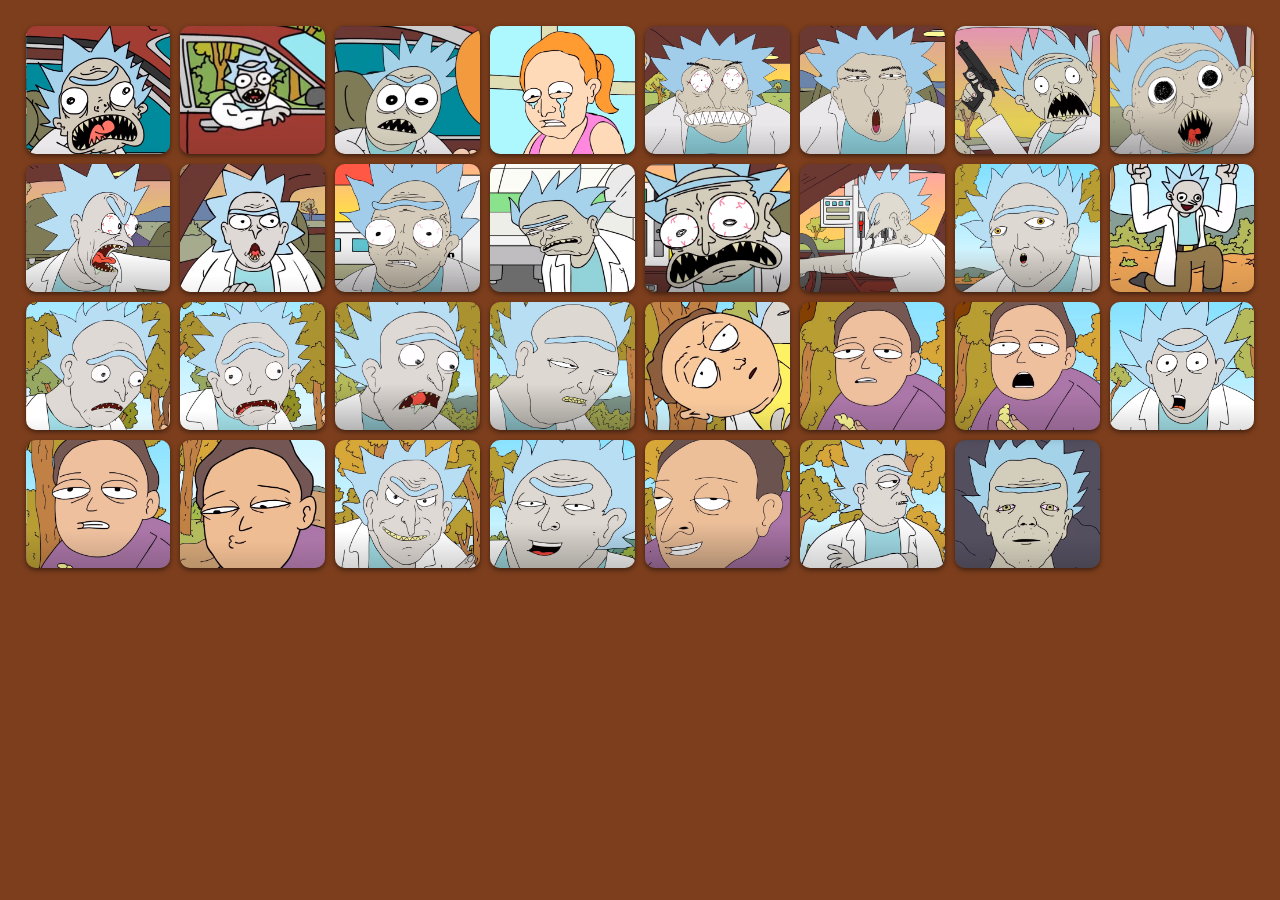
<file: index.html>
<!doctype>
<html lang="en">
<head>
    <title>Bushworld Adventure</title>

    <meta name="viewport" content="width=device-width, initial-scale=1"  />

    <link href="css/reset.css" rel="stylesheet" />
    <link href="https://fonts.googleapis.com/css2?family=Roboto&display=swap" rel="stylesheet">
    <link href="css/bushworld.css" rel="stylesheet" />
</head>
<body>

<ul id="audio-clips"></ul>

<script src="js/bushworld.js"></script>
</body>
</html>
</file>
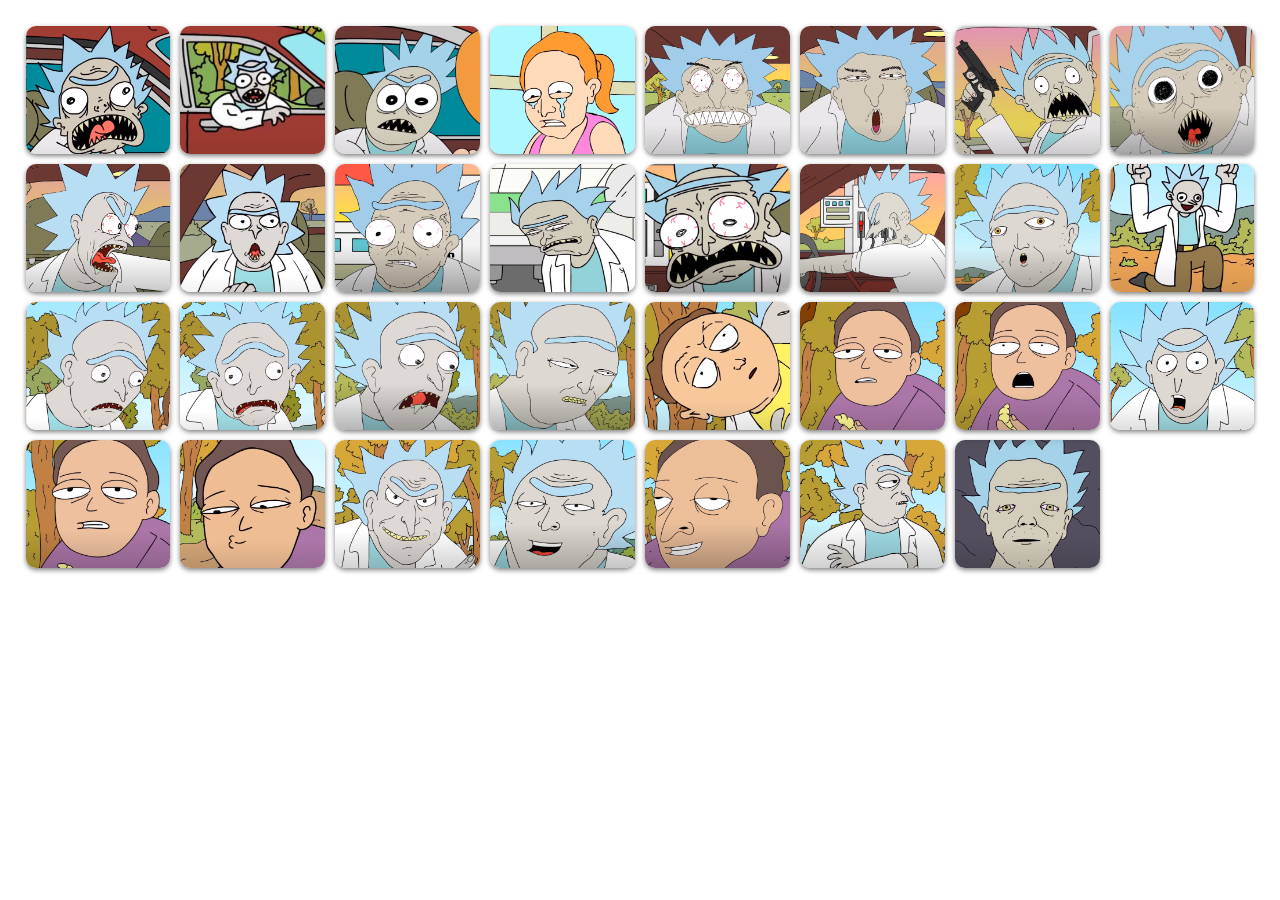
<file: bushworld/index.html>
<!doctype>
<html lang="en">
<head>
    <title>Bushworld Adventure</title>

    <meta name="viewport" content="width=device-width, initial-scale=1"  />

    <link href="../css/reset.css" rel="stylesheet" />
    <link href="https://fonts.googleapis.com/css2?family=Roboto&display=swap" rel="stylesheet">
    <link href="../css/soundboard.css" rel="stylesheet" />
</head>
<body>

<ul id="audio-clips"></ul>

<script src="../js/soundboard.js"></script>
<script>
    const audioFiles = [...Array(31).keys()].map((i) => "audio/bushworld-" + (i + 1).toString().padStart(2, "0") + ".ogg");

    const labels = [
        "Morty! Morty!!",
        "Get in the car Morty! Get in the car!!",
        "Get in the fucking car Morty!",
        "I'm calling the police. I'm calling the police",
        "We're gonna go for a drive! Big ol' drive Morty! 8 hour drive!",
        "We've got to go to Bendigo to get me green cube!",
        "I did some science to me portal gun, and now it's also a real gun",
        "I've got a real gun Morty!",
        "Shut the fuck up Morty! Shut the fuck up!",
        "Wait one sec, we gotta go get some petrol first",
        "Get a paddle pop Morty",
        "Naaa",
        "Oh no! I've filled it with Diesel!",
        "Oh shit! Argh",
        "We're in the bloody bush dimension Morty",
        "Yay Morty, yay!",
        "Oh no! I've gotta suck your penis Morty",
        "I've gotta suck your little Morty penis to get the venom out now",
        "Come on Morty, just one little succ",
        "I've gotta suck your little Morty penis",
        "Dad? N..No..",
        "P..p..put this on your cock",
        "Put the witchetty grub on your cock",
        "What are you racist?",
        "Put the witchetty grub on your cock",
        "Hehe. Put the witchetty grub on your cock",
        "That's not a bush wizard, that's your dad",
        "Shut up Morty, you didn't know",
        "Had no idea",
        "Oi Jerry, jazzy boy",
        "Oh yeah?",
    ];

    const thumbnails = [
        "img/morty!.png",
        "img/get-in-the-car.png",
        "img/fucking-car.png",
        "img/police.png",
        "img/8-hour-drive.png",
        "img/cube.png",
        "img/gun.png",
        "img/real-gun.png",
        "img/shut-the-fuck-up.png",
        "img/petrol.png",
        "img/paddle-pop.png",
        "img/naaa.png",
        "img/diesel.png",
        "img/shit.png",
        "img/bloody-bush-dimension.png",
        "img/yay-morty.png",
        "img/gotta-succ.png",
        "img/morty-penis.png",
        "img/just-one-succ.png",
        "img/gotta-succ-morty.png",
        "img/dad-no.png",
        "img/put-this-on-your-cock.png",
        "img/witchety-grub-1.png",
        "img/racist.png",
        "img/witchety-grub-2.png",
        "img/hehe-witchety-grub.png",
        "img/not-a-bush-wizard.png",
        "img/didnt-know.png",
        "img/no-idea.png",
        "img/jazzy-boy.png",
        "img/oh-yeah.png",
    ];

    SoundBoard(audioFiles, labels, thumbnails);
</script>
</body>
</html>
</file>
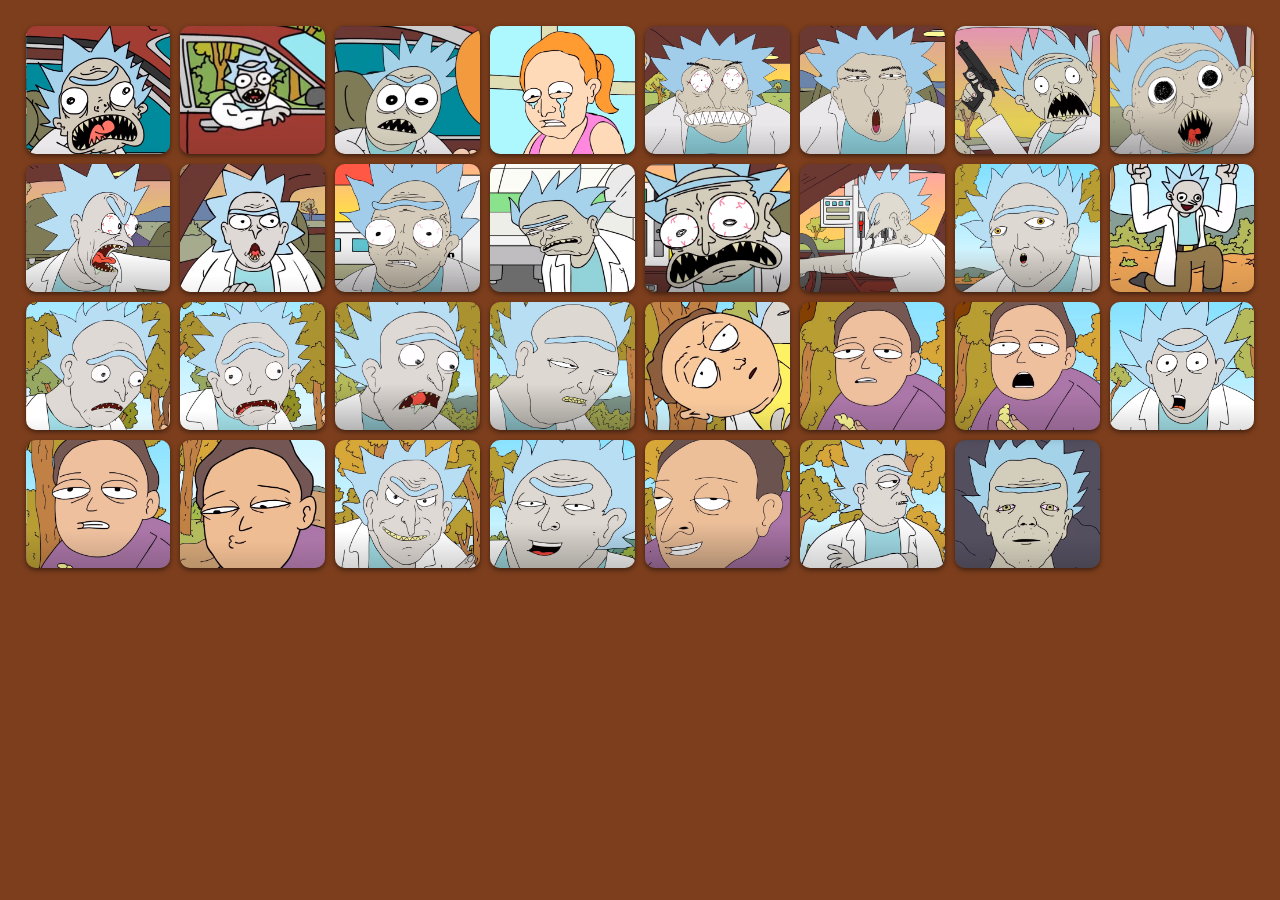
<file: Bushworld/index.html>
<!doctype>
<html lang="en">
<head>
    <title>Bushworld Adventure</title>

    <meta name="viewport" content="width=device-width, initial-scale=1"  />

    <link href="../css/reset.css" rel="stylesheet" />
    <link href="https://fonts.googleapis.com/css2?family=Roboto&display=swap" rel="stylesheet">
    <link href="../css/soundboard.css" rel="stylesheet" />

    <style>
        body {
            background: #7c3e1d;
        }
    </style>
</head>
<body>

<ul id="audio-clips"></ul>

<script src="../js/soundboard.js"></script>
<script>
    const audioFiles = [...Array(31).keys()].map((i) => "audio/bushworld-" + (i + 1).toString().padStart(2, "0") + ".ogg");

    const labels = [
        "Morty! Morty!!",
        "Get in the car Morty! Get in the car!!",
        "Get in the fucking car Morty!",
        "I'm calling the police. I'm calling the police",
        "We're gonna go for a drive! Big ol' drive Morty! 8 hour drive!",
        "We've got to go to Bendigo to get me green cube!",
        "I did some science to me portal gun, and now it's also a real gun",
        "I've got a real gun Morty!",
        "Shut the fuck up Morty! Shut the fuck up!",
        "Wait one sec, we gotta go get some petrol first",
        "Get a paddle pop Morty",
        "Naaa",
        "Oh no! I've filled it with Diesel!",
        "Oh shit! Argh",
        "We're in the bloody bush dimension Morty",
        "Yay Morty, yay!",
        "Oh no! I've gotta suck your penis Morty",
        "I've gotta suck your little Morty penis to get the venom out now",
        "Come on Morty, just one little succ",
        "I've gotta suck your little Morty penis",
        "Dad? N..No..",
        "P..p..put this on your cock",
        "Put the witchetty grub on your cock",
        "What are you racist?",
        "Put the witchetty grub on your cock",
        "Hehe. Put the witchetty grub on your cock",
        "That's not a bush wizard, that's your dad",
        "Shut up Morty, you didn't know",
        "Had no idea",
        "Oi Jerry, jazzy boy",
        "Oh yeah?",
    ];

    const thumbnails = [
        "img/morty!.png",
        "img/get-in-the-car.png",
        "img/fucking-car.png",
        "img/police.png",
        "img/8-hour-drive.png",
        "img/cube.png",
        "img/gun.png",
        "img/real-gun.png",
        "img/shut-the-fuck-up.png",
        "img/petrol.png",
        "img/paddle-pop.png",
        "img/naaa.png",
        "img/diesel.png",
        "img/shit.png",
        "img/bloody-bush-dimension.png",
        "img/yay-morty.png",
        "img/gotta-succ.png",
        "img/morty-penis.png",
        "img/just-one-succ.png",
        "img/gotta-succ-morty.png",
        "img/dad-no.png",
        "img/put-this-on-your-cock.png",
        "img/witchety-grub-1.png",
        "img/racist.png",
        "img/witchety-grub-2.png",
        "img/hehe-witchety-grub.png",
        "img/not-a-bush-wizard.png",
        "img/didnt-know.png",
        "img/no-idea.png",
        "img/jazzy-boy.png",
        "img/oh-yeah.png",
    ];

    SoundBoard(audioFiles, labels, thumbnails);
</script>
</body>
</html>
</file>
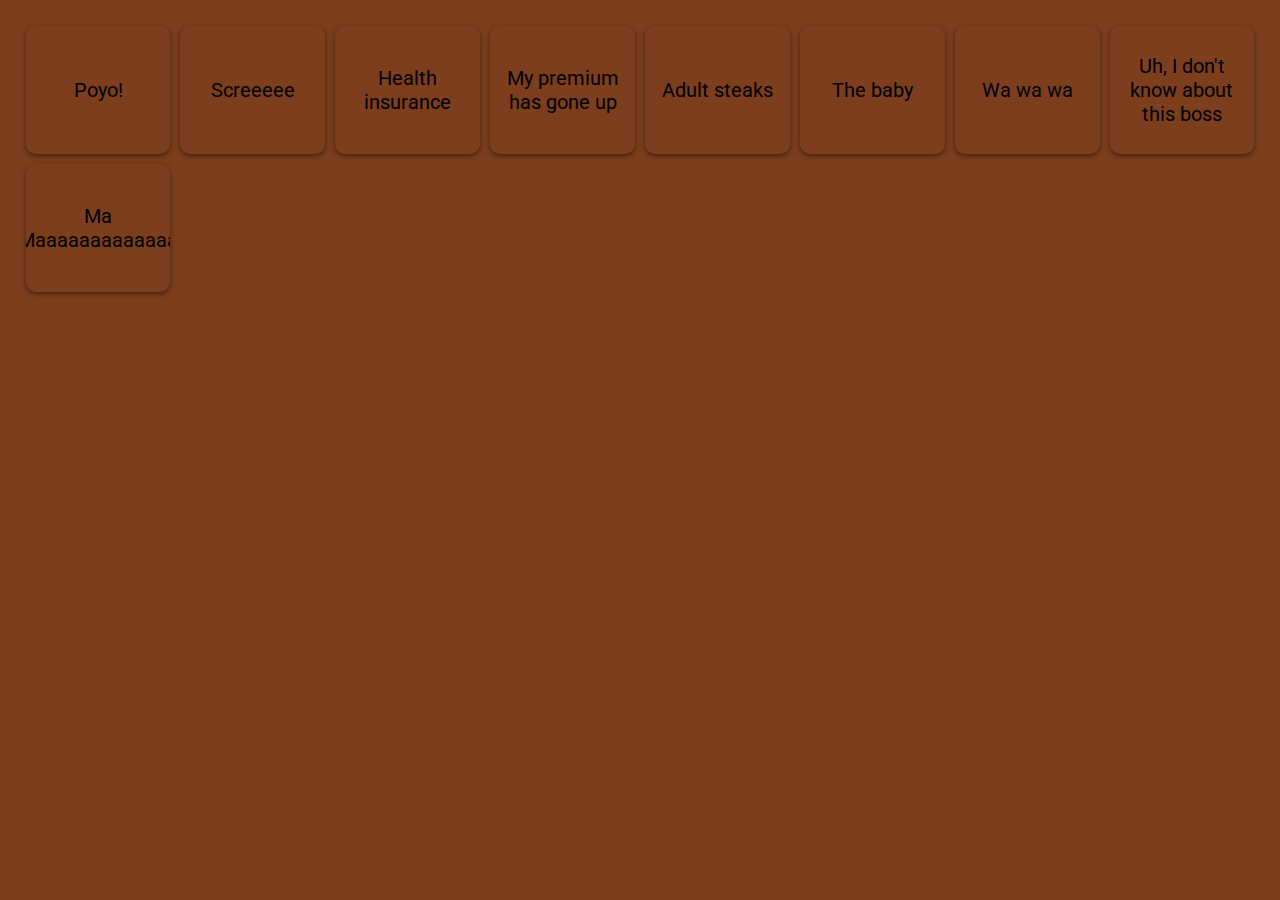
<file: TerminalMontage/index.html>
<!doctype>
<html lang="en">
<head>
    <title>TerminalMontage</title>

    <meta name="viewport" content="width=device-width, initial-scale=1"  />

    <link href="../css/reset.css" rel="stylesheet" />
    <link href="https://fonts.googleapis.com/css2?family=Roboto&display=swap" rel="stylesheet">
    <link href="../css/soundboard.css" rel="stylesheet" />

    <style>
        body {
            background: #7c3e1d;
        }
    </style>
</head>
<body>

<ul id="audio-clips"></ul>

<script src="../js/soundboard.js"></script>
<script>
    const audioMap = {
        "coppa": [...Array(5).keys()].map((i) => "audio/coppa-" + (i + 1).toString().padStart(2, "0") + ".ogg"),
        "metroid": [...Array(3).keys()].map((i) => "audio/metroid-" + (i + 1).toString().padStart(2, "0") + ".ogg"),
        "smw": [...Array(1).keys()].map((i) => "audio/smw-" + (i + 1).toString().padStart(2, "0") + ".ogg"),
    }
    const audioFiles = audioMap["coppa"].concat(audioMap["metroid"], audioMap["smw"]);

    const labels = [
        "Poyo!",
        "Screeeee",
        "Health insurance",
        "My premium has gone up",
        "Adult steaks",

        "The baby",
        "Wa wa wa",
        "Uh, I don't know about this boss",

        "Ma Maaaaaaaaaaaaa",
    ];

    const thumbnails = [
        null,
        null,
        null,
        null,
        null,

        null,
        null,
        null,

        null,
    ];

    SoundBoard(audioFiles, labels, thumbnails);
</script>
</body>
</html>
</file>
<file: css/bushworld.css>
body {
    background: #7c3e1d;
}

.audio-clips {
    display: grid;
    grid-template-columns: repeat(auto-fit, minmax(128px, 1fr));
    grid-gap: 10px;
    margin: 2vw;
    user-select: none;
}

.audio-clips li {
    position: relative;
    display: flex;
    justify-content: center;
    align-items: center;
    font: 20px Roboto, sans-serif;
    color: #000;
    padding: 12px;
    min-height: 128px;
    background-size: cover;
    background-position: center;
    border-radius: 10px;
    text-align: center;
    cursor: pointer;
    z-index: 0;
    overflow: hidden;
    box-shadow: 0 2px 5px 0 rgba(0,0,0,0.5);
    box-sizing: border-box;
}

.audio-clips li:hover {
    transform: scale(1.1);
    z-index: 10;
}

.audio-clips li:hover:before {
    z-index: 11;
}

.audio-clips li:active {
    transform: scale(1);
}

.audio-clips li.playing {
    transform: scale(1);
}

.audio-clips li .progress {
    position: absolute;
    width: 0;
    left: 0;
    top: 0;
    bottom: 0;
    z-index: -1;
}

.audio-clips li.playing .progress {
    backdrop-filter: blur(4px);
    box-shadow: inset -3px 0 0 0 #f00;
}
</file>
<file: css/soundboard.css>
.audio-clips {
    display: grid;
    grid-template-columns: repeat(auto-fit, minmax(128px, 1fr));
    grid-gap: 10px;
    margin: 2vw;
    user-select: none;
}

.audio-clips li {
    position: relative;
    display: flex;
    justify-content: center;
    align-items: center;
    font: 20px Roboto, sans-serif;
    color: #000;
    padding: 12px;
    min-height: 128px;
    background-size: cover;
    background-position: center;
    border-radius: 10px;
    text-align: center;
    cursor: pointer;
    z-index: 0;
    overflow: hidden;
    box-shadow: 0 2px 5px 0 rgba(0,0,0,0.5);
    box-sizing: border-box;
}

.audio-clips li:hover {
    transform: scale(1.1);
    z-index: 10;
}

.audio-clips li:hover:before {
    z-index: 11;
}

.audio-clips li:active {
    transform: scale(1);
}

.audio-clips li.playing {
    transform: scale(1);
}

.audio-clips li .progress {
    position: absolute;
    width: 0;
    left: 0;
    top: 0;
    bottom: 0;
    z-index: -1;
}

.audio-clips li.playing .progress {
    backdrop-filter: blur(4px);
    box-shadow: inset -3px 0 0 0 #f00;
}
</file>
